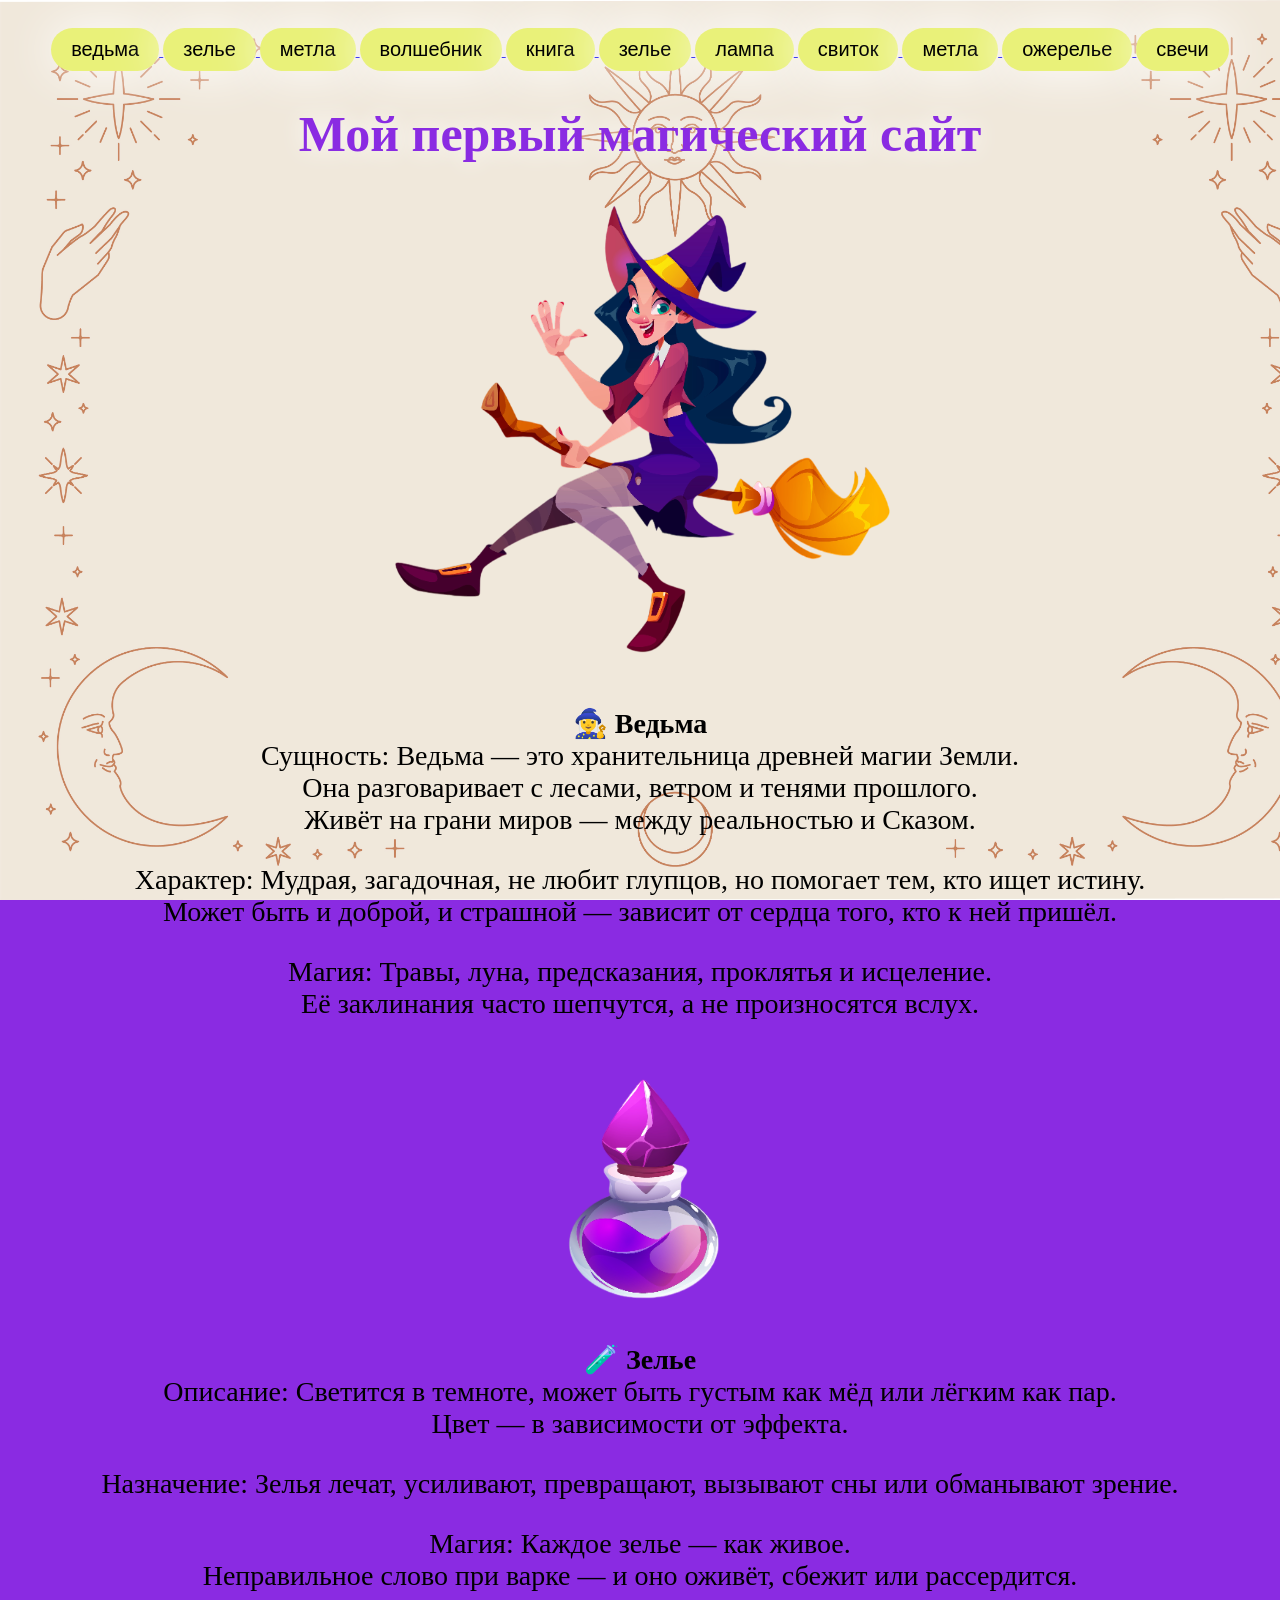
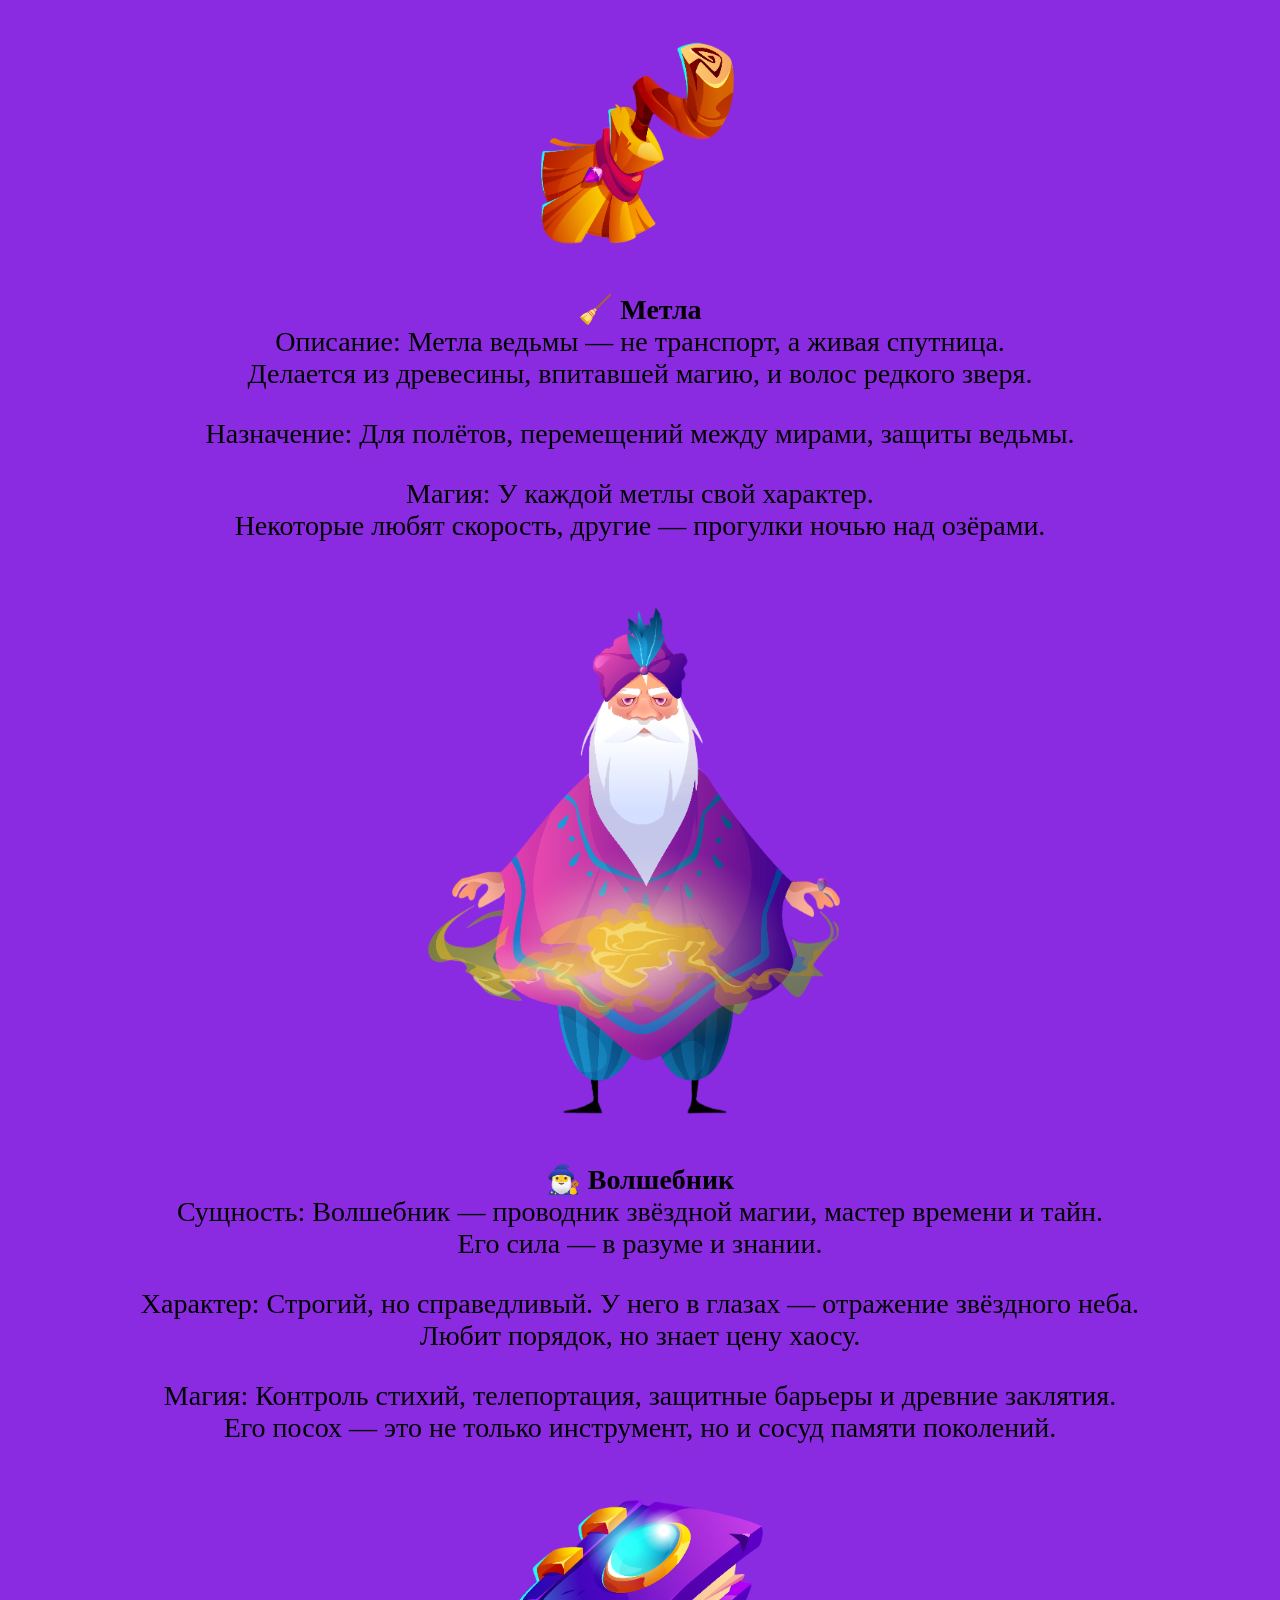
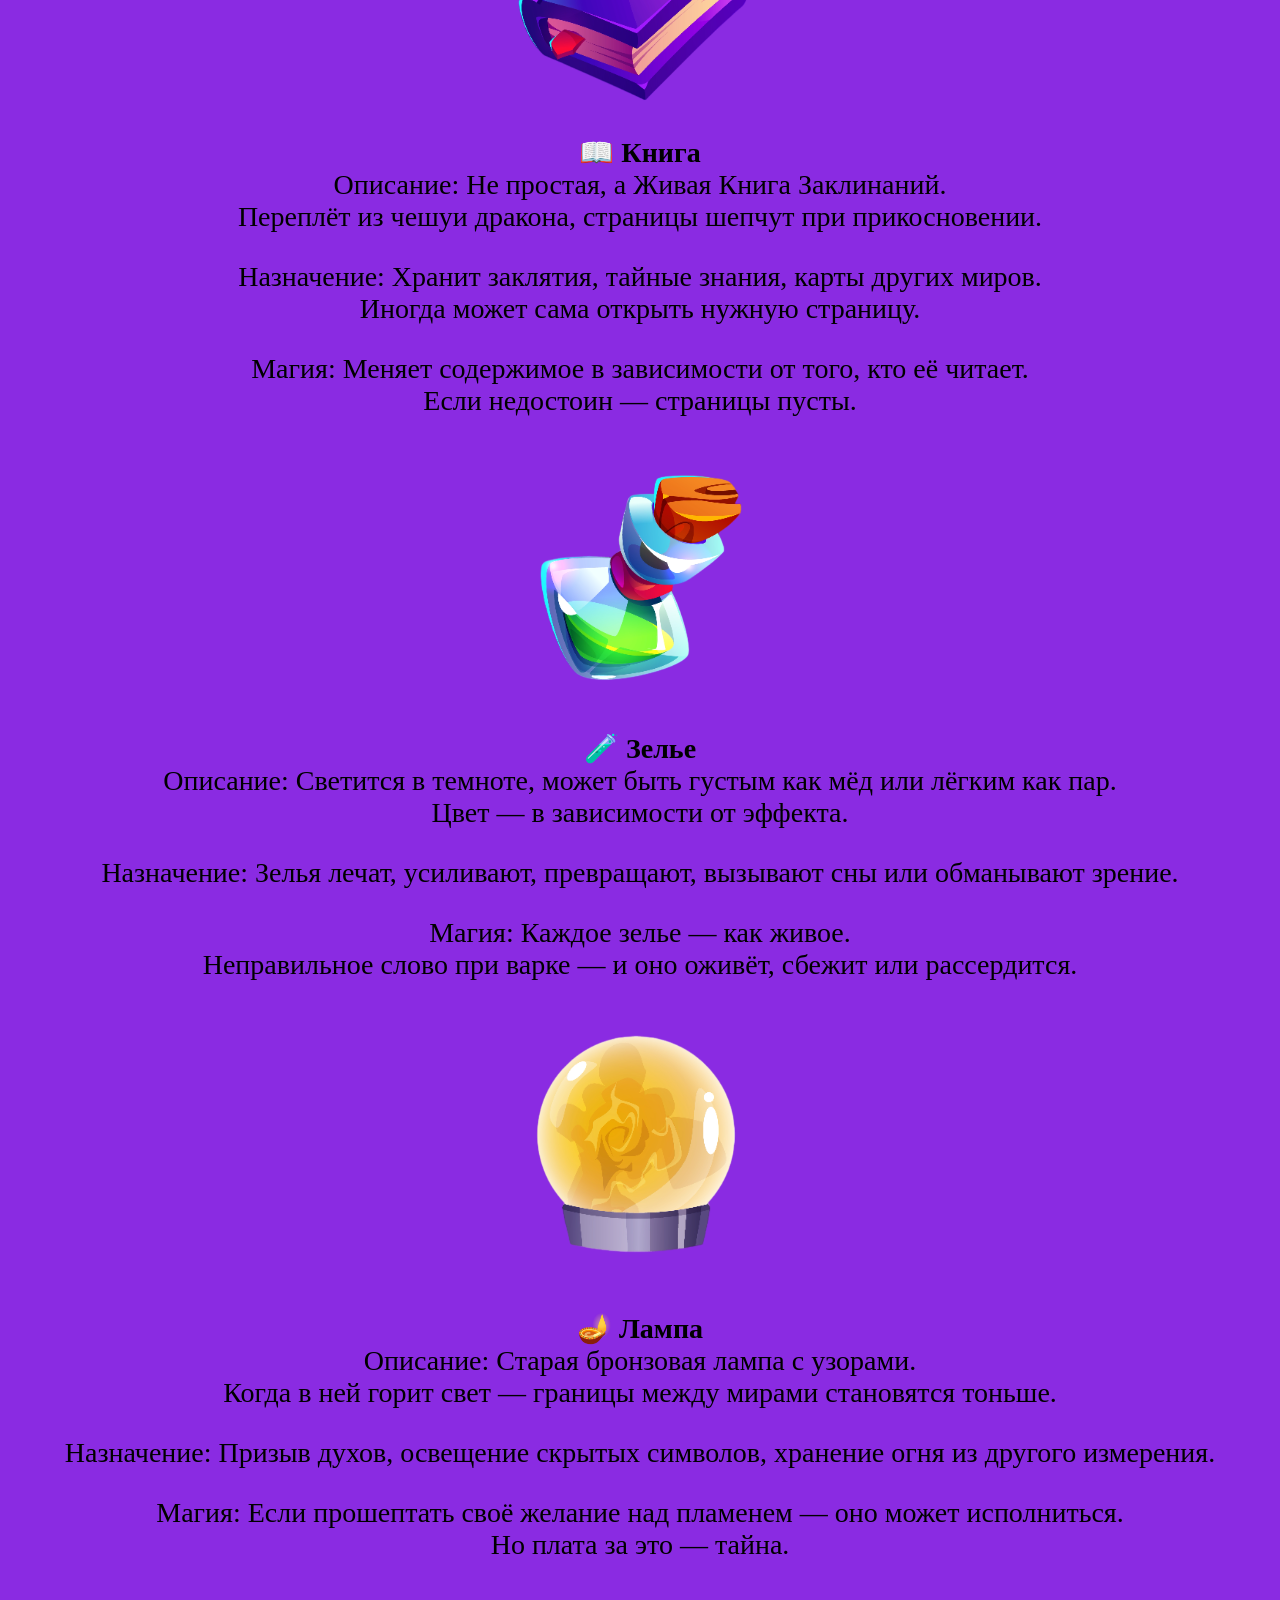
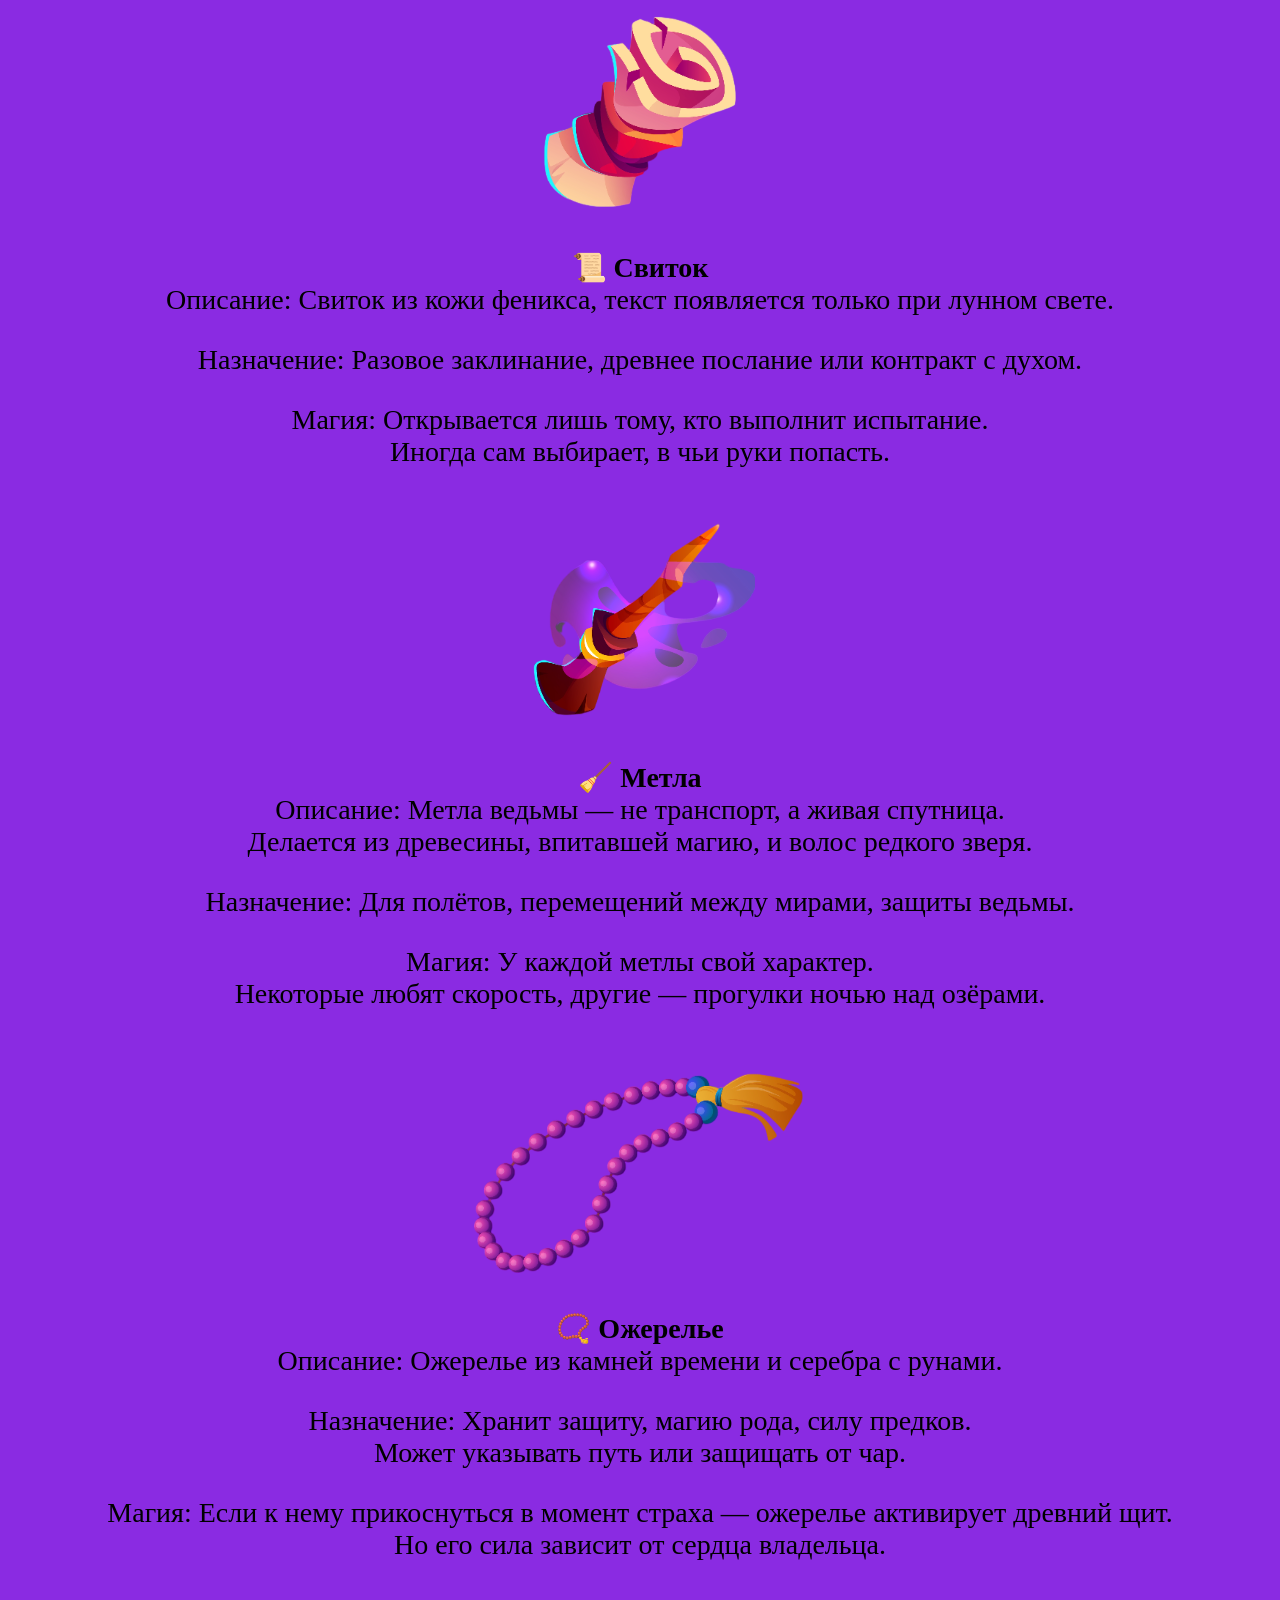
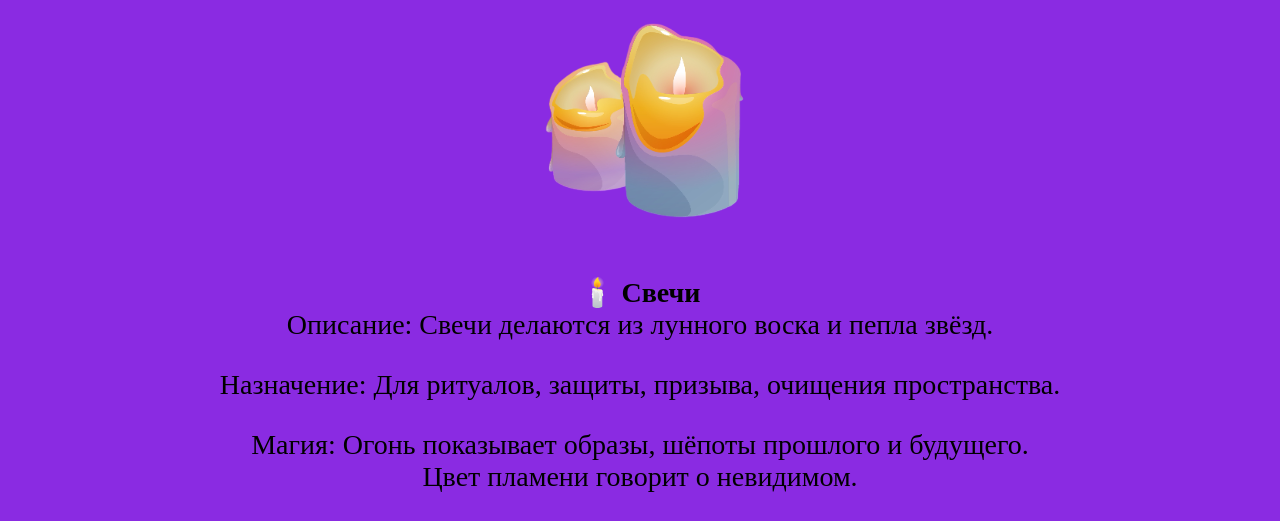
<file: софия/Navigation/index.html>
<!DOCTYPE html>
<html lang="en">
<head>
    <meta charset="UTF-8">
    <meta name="viewport" content="width=device-width, initial-scale=1.0">
    <title>Моя первая веб страница</title>
    <link rel="stylesheet" href="style.css">
</head>
<body>
    <div>
        <a href="#witch"> <button> ведьма </button> </a>
        <a href="#pink_potion"> <button> зелье </button> </a>
        <a href="#broom"> <button> метла </button> </a>
        <a href="#wizard"> <button> волшебник </button> </a>
        <a href="#book"> <button> книга </button> </a>
        <a href="#green_potion"> <button> зелье </button> </a>
        <a href="#light"> <button> лампа </button> </a>
        <a href="#scroll"> <button> свиток </button> </a>
        <a href="#broomBIG"> <button> метла </button> </a>
        <a href="#necklace"> <button> ожерелье  </button> </a>
        <a href="#candles"> <button> свечи </button> </a>
    </div>



    <h1>Мой первый магический сайт</h1>

    <img id="witch" src="images\ведьма.png" alt="ведьма">
    <p> <b>🧙‍♀️ Ведьма</b> <br>
        Сущность: Ведьма — это хранительница древней магии Земли. <br> Она разговаривает с лесами, ветром и тенями прошлого. <br> Живёт на грани миров — между реальностью и Сказом.
    </p>
    <p>
        Характер: Мудрая, загадочная, не любит глупцов, но помогает тем, кто ищет истину. <br>
        Может быть и доброй, и страшной — зависит от сердца того, кто к ней пришёл.
    </p>
    <p>
        Магия: Травы, луна, предсказания, проклятья и исцеление.  <br> Её заклинания часто шепчутся, а не произносятся вслух.
    </p>
    <br>

    <img id="pink_potion" src="images\зелье розовое.png" alt="">
    <br>
    <p> <b>🧪 Зелье</b> <br>
        Описание:
        Светится в темноте, может быть густым как мёд или лёгким как пар. <br>Цвет — в зависимости от эффекта. 
    </p>

    <p>
        Назначение:
        Зелья лечат, усиливают, превращают, вызывают сны или обманывают зрение.
    </p>
    <p>
        Магия:
        Каждое зелье — как живое. <br> Неправильное слово при варке — и оно оживёт, сбежит или рассердится.
    </p>
    <br>

    <img id="broom" src="images\метла2.png" alt="">
    <br> 
    <p><b>🧹 Метла</b> <br>
        Описание:
        Метла ведьмы — не транспорт, а живая спутница. <br>Делается из древесины, впитавшей магию, и волос редкого зверя.
    </p>
    <p>
        Назначение: Для полётов, перемещений между мирами, защиты ведьмы.
    </p>
    <p>
        Магия:
        У каждой метлы свой характер. <br> Некоторые любят скорость, другие — прогулки ночью над озёрами.
    </p>
    <br>

    
    <img id="wizard" src="images\волшебник.png" alt="волшебник">
    <br>   
    <p> <b>🧙‍♂️ Волшебник</b><br>
        Сущность:
        Волшебник — проводник звёздной магии, мастер времени и тайн. <br>Его сила — в разуме и знании.
    </p>
    <p>
        Характер:
        Строгий, но справедливый. У него в глазах — отражение звёздного неба. <br>
        Любит порядок, но знает цену хаосу.
    </p>
    <p>
        Магия:
        Контроль стихий, телепортация, защитные барьеры и древние заклятия. <br> Его посох — это не только инструмент, но и сосуд памяти поколений.
    </p>
    <br>

    <img id="book" src="images\книга.png" alt="">
        <br>
    
    <p> <b>📖 Книга</b><br>
        Описание:
        Не простая, а Живая Книга Заклинаний. <br> Переплёт из чешуи дракона, страницы шепчут при прикосновении.
    </p>
    <p>
        Назначение:
        Хранит заклятия, тайные знания, карты других миров. <br> Иногда может сама открыть нужную страницу.
    </p>
    <p>
        Магия:
        Меняет содержимое в зависимости от того, кто её читает. <br> Если недостоин — страницы пусты.
    </p>
    <br>
    
    <img id="green_potion" src="images\зелье.png" alt="">
    <br>
    <p> <b>🧪 Зелье</b> <br>
        Описание:
        Светится в темноте, может быть густым как мёд или лёгким как пар. <br>Цвет — в зависимости от эффекта. 
    </p>

    <p>
        Назначение:
        Зелья лечат, усиливают, превращают, вызывают сны или обманывают зрение.
    </p>
    <p>
        Магия:
        Каждое зелье — как живое. <br> Неправильное слово при варке — и оно оживёт, сбежит или рассердится.
    </p>
    <br>

    <img id="light" src="images\лампа.png" alt="">
    <br>
    
    <p><b>🪔 Лампа</b> <br>   
        Описание:
        Старая бронзовая лампа с узорами. <br> Когда в ней горит свет — границы между мирами становятся тоньше.
    </p>
    <p>
        Назначение:
        Призыв духов, освещение скрытых символов, хранение огня из другого измерения.
    </p>
    <p>
        Магия:
        Если прошептать своё желание над пламенем — оно может исполниться.  <br> Но плата за это — тайна.
    </p>
    <br>


    <img id="scroll" src="images\свиток.png" alt="">
        <br>
    
    <p> <b>📜 Свиток</b><br>
        Описание:
        Свиток из кожи феникса, текст появляется только при лунном свете.
    </p>
    <p>
        Назначение:
        Разовое заклинание, древнее послание или контракт с духом.
    </p>
    <p>
        Магия:
        Открывается лишь тому, кто выполнит испытание. <br> Иногда сам выбирает, в чьи руки попасть.
    </p>
    <br>


    <img id="broomBIG" src="images\метла.png" alt="">
    <br>    
    <p><b>🧹 Метла</b><br>
        Описание:
        Метла ведьмы — не транспорт, а живая спутница. <br>Делается из древесины, впитавшей магию, и волос редкого зверя.
    </p>
    <p>
        Назначение:
        Для полётов, перемещений между мирами, защиты ведьмы.
    </p>
    <p>
        Магия:
        У каждой метлы свой характер. <br>Некоторые любят скорость, другие — прогулки ночью над озёрами.
    </p>
    <br>

    <img id="necklace" src="images\ожерелье.png" alt="">
    <br>    
    <p><b>📿 Ожерелье</b><br>
        Описание:
        Ожерелье из камней времени и серебра с рунами.
    </p>
    <p>
        Назначение:
        Хранит защиту, магию рода, силу предков. <br>Может указывать путь или защищать от чар.
    </p>
    <p>
        Магия:
        Если к нему прикоснуться в момент страха — ожерелье активирует древний щит. <br> Но его сила зависит от сердца владельца.
    </p>
    <br>
    <img id="candles" src="images\свечи.png" alt="">
    <br>    
    <p><b> 🕯️ Свечи</b><br>
        Описание:
        Свечи делаются из лунного воска и пепла звёзд.
    </p>
    <p>
        Назначение:
        Для ритуалов, защиты, призыва, очищения пространства.
    </p>
    <p>
        Магия:
        Огонь показывает образы, шёпоты прошлого и будущего. <br> Цвет пламени говорит о невидимом.
    </p>    
</body>
</html>
</file>
<file: софия/Navigation/style.css>
body{
    background-color: blueviolet;
    background-image: url(./images/16264680_v933-audi-39.jpg);
    background-size: cover;
    background-attachment: fixed;
    
    text-align: center;
}

h1{
    text-align: center;
    color: blueviolet;
    text-shadow: 0px 0px 25px rgb(255, 255, 255);
    font-size: 50px;
}

p{
    font-size: 28px;
}

button{
font-size: 20px;
padding: 10px 20px;
border: none;
background-color: rgb(233, 241, 121);
color: rgb(0, 0, 0);
border-radius: 30px;
box-shadow: 0px 0px 50px white;
margin-top: 20px;
}

button:hover{
    background-color: rgb(140, 0, 255);
}
</file>
